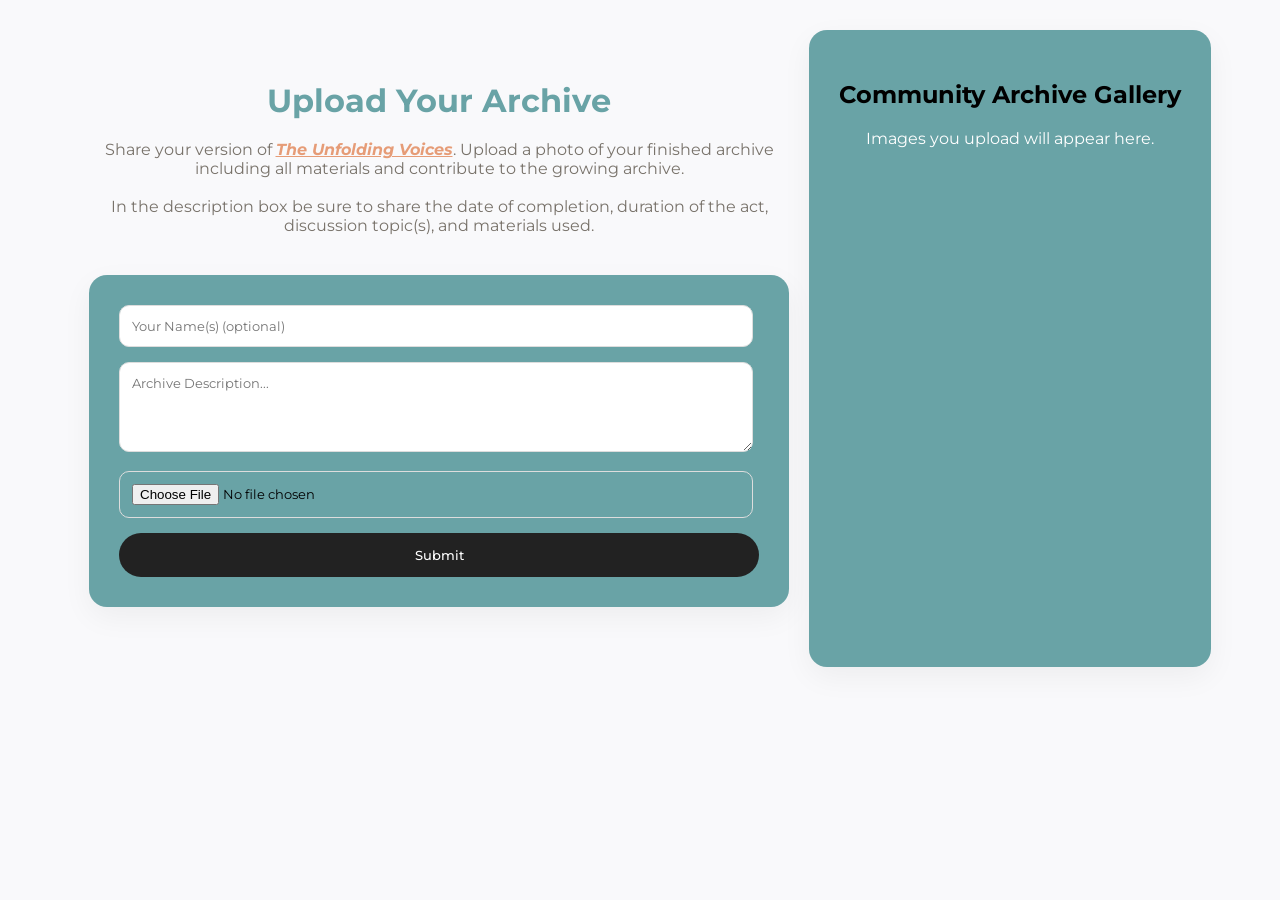
<file: community archive.html>
<!DOCTYPE html>
<html>
    <head>
        <meta charset="utf-8">
        <meta http-equiv="X-UA-Compatible" content="IE=edge">
        <title>Community Archive</title>
        <meta name="description" content="">
        <meta name="viewport" content="width=device-width, initial-scale=1">
        <link rel="stylesheet" href="archive-style.css">
        <link rel="preconnect" href="https://fonts.googleapis.com">
        <link rel="preconnect" href="https://fonts.gstatic.com" crossorigin>
        <link href="https://fonts.googleapis.com/css2?family=Montserrat:ital,wght@0,100..900;1,100..900&display=swap" rel="stylesheet">

    </head>
    <body>
        <div class="container">
            <h1>Upload Your Archive</h1>
            <p>Share your version of <a href="index.html" class="homepage-link"><strong><em>The Unfolding Voices</em></strong></a>. Upload a photo of your finished archive including all materials and contribute to the growing archive.<br><br>In the description box be sure to share the date of completion, duration of the act, discussion topic(s), and materials used.</p>
        
            <div class="card">
                <form>
                    <input type="text" placeholder="Your Name(s) (optional)" />
                    <textarea placeholder="Archive Description..." rows="4"></textarea>
                    <input type="file" />
                    <button type="submit">Submit</button>
                </form>
            </div>
        </div>
        <div class="card" style="margin-top:30px;">
            <h2 style="text-align:center;">Community Archive Gallery</h2>
            <p style="text-align:center; color:white;">Images you upload will appear here.</p>
            <div id="gallery" style="display:grid; grid-template-columns: repeat(auto-fill, minmax(150px, 1fr)); gap:15px; margin-top:20px;"></div>
        </div>
        
        <script src="archive-script.js" async defer></script>
    </body>
</html>
</file>
<file: archive-style.css>
body {
      font-family: 'Montserrat', sans-serif;
      background: #f9f9fb;
      margin: 0;
      display: flex;
      justify-content: center;
    }

.container {
      max-width: 700px;
      padding: 60px 20px;
    }

h1 {
      text-align: center;
      margin-bottom: 20px;
      color: #69a3a6
    }
p {
    text-align: center;
    color: #78726a;
    margin-bottom: 40px;
}
.homepage-link{
    color: rgb(230, 156, 119);
}
.card {
      background: #69a3a6;
      padding: 30px;
      border-radius: 18px;
      box-shadow: 0 10px 30px rgba(0,0,0,0.05);
    }
input, textarea {
      width: 95%;
      margin-bottom: 15px;
      padding: 12px;
      border-radius: 10px;
      border: 1px solid #ddd;
      font-family: inherit;
    }

button {
      width: 100%;
      padding: 14px;
      border-radius: 999px;
      border: none;
      background: #222;
      color: white;
      font-weight: 500;
      cursor: pointer;
      font-family: 'Montserrat', sans-serif;
    }

button:hover {
      background: #444;
    }

.gallery-item {
      position: relative;
      overflow: hidden;
      border-radius: 12px;
    }

    .gallery-item img {
      width: 100%;
      display: block;
      border-radius: 12px;
    }
.overlay {
      position: absolute;
      top: 0;
      left: 0;
      width: 100%;
      height: 100%;
      background: rgba(0,0,0,0.6);
      color: white;
      display: flex;
      align-items: center;
      justify-content: center;
      text-align: center;
      padding: 5px;
      opacity: 0;
      transition: opacity 0.3s ease;
      font-size: 0.8rem;
    }

    .gallery-item:hover .overlay {
      opacity: 1;
    }
</file>
